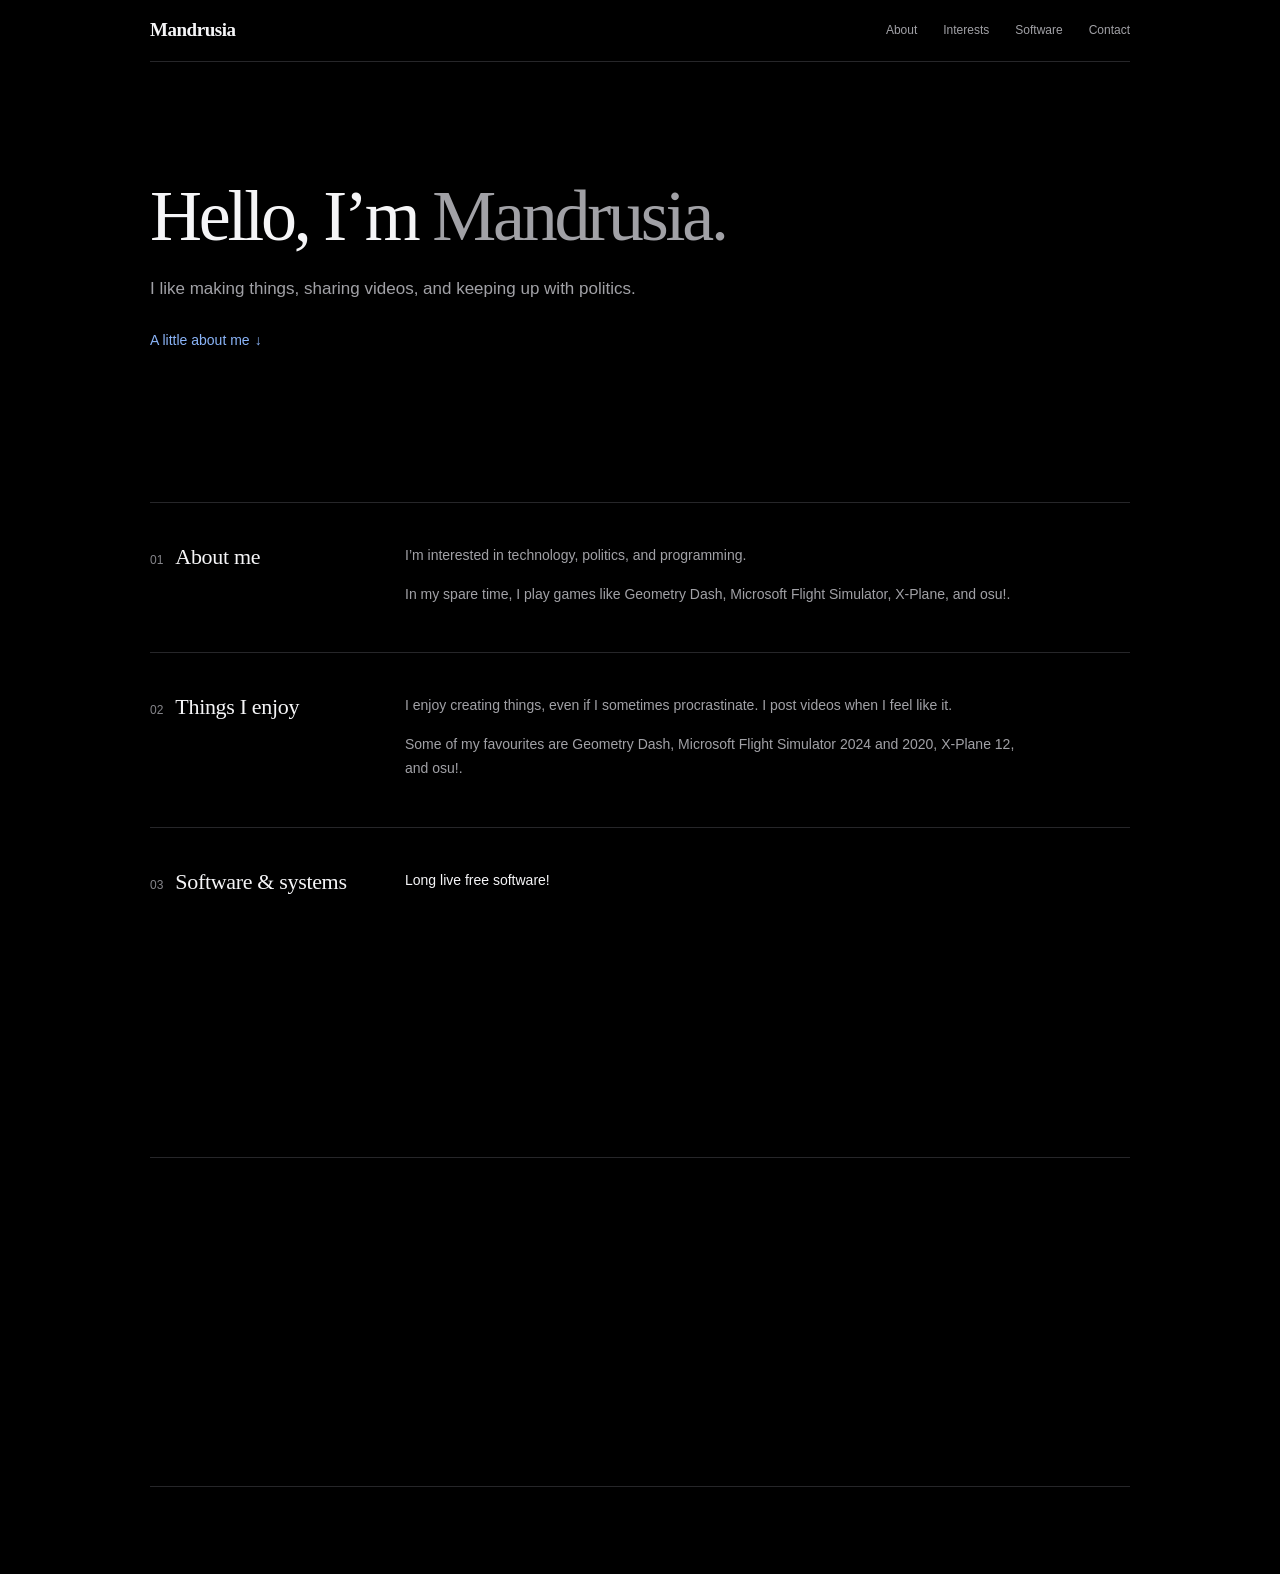
<file: index.html>
<!doctype html>
<html lang="en">
<head>
  <meta charset="utf-8" />
  <meta name="viewport" content="width=device-width, initial-scale=1" />
  <meta name="theme-color" content="#000000" />
  <meta name="description" content="A little about Mandrusia: technology, politics, programming, games, and the things I enjoy." />
  <title>Mandrusia ☆</title>
  <link rel="stylesheet" href="styles.css" />
</head>
<body>
  <div class="page" id="top">
    <a class="skip-link visually-hidden" href="#main-content">Skip to main content</a>
    <header class="site-header">
      <a class="site-name" href="#top">Mandrusia</a>
      <nav aria-label="Primary">
        <a href="#about">About</a>
        <a href="#interests">Interests</a>
        <a href="#software">Software</a>
        <a href="#contact">Contact</a>
      </nav>
    </header>

    <main id="main-content" tabindex="-1">
      <section class="hero" aria-labelledby="greeting">
        <h1 id="greeting">Hello, I’m <span>Mandrusia.</span></h1>
        <p class="lead">I like making things, sharing videos, and keeping up with politics.</p>
        <a class="inline-link" href="#about">A little about me <span aria-hidden="true">↓</span></a>
      </section>

      <section class="content-section" id="about">
        <div class="section-heading"><span class="section-number">01</span><h2>About me</h2></div>
        <div class="section-body">
          <p>I’m interested in technology, politics, and programming.</p>
          <p>In my spare time, I play games like Geometry Dash, Microsoft Flight Simulator, X-Plane, and osu!.</p>
        </div>
      </section>

      <section class="content-section" id="interests">
        <div class="section-heading"><span class="section-number">02</span><h2>Things I enjoy</h2></div>
        <div class="section-body">
          <p>I enjoy creating things, even if I sometimes procrastinate. I post videos when I feel like it.</p>
          <p>Some of my favourites are Geometry Dash, Microsoft Flight Simulator 2024 and 2020, X-Plane 12, and osu!.</p>
        </div>
      </section>

      <section class="content-section" id="software">
        <div class="section-heading"><span class="section-number">03</span><h2>Software &amp; systems</h2></div>
        <div class="section-body software-list">
          <p class="free-software">Long live free software!</p>
          <article>
            <h3>ArtCraft Suite</h3>
            <p>I mainly use PhotoCraft, VectorCraft, and SolidCraft, along with some of the other tools.</p>
          </article>
          <article>
            <h3>Operating systems</h3>
            <ul class="system-list">
              <li>Fedora GNU/Linux Asahi Remix</li>
              <li>Void GNU/Linux (glibc)</li>
              <li>Windows 10 IoT LTSC</li>
            </ul>
          </article>
          <p class="previously-used">Previously used: Adobe Creative Suite (Lightroom, Photoshop, and Illustrator) and Fusion.</p>
        </div>
      </section>

      <section class="content-section contact-section" id="contact">
        <div class="section-heading"><span class="section-number">04</span><h2>Find me online</h2></div>
        <div class="section-body">
          <p>I usually check my email every second day or so, but feel free to say hello.</p>
          <div class="social-links">
            <a href="mailto:zhianchina@gmail.com"><span>Email</span><span>zhianchina@gmail.com</span><span class="external-arrow" aria-hidden="true">↗</span></a>
            <a href="https://www.tiktok.com/@mandrusiatech" target="_blank" rel="noopener noreferrer"><span>TikTok</span><span>@mandrusiatech<span class="visually-hidden"> (opens in a new tab)</span></span><span class="external-arrow" aria-hidden="true">↗</span></a>
            <a href="https://discord.com/users/693631240225685555" target="_blank" rel="noopener noreferrer"><span>Discord</span><span>Message me<span class="visually-hidden"> (opens in a new tab)</span></span><span class="external-arrow" aria-hidden="true">↗</span></a>
            <a href="https://steamcommunity.com/id/mandrusia/" target="_blank" rel="noopener noreferrer"><span>Steam</span><span>Friend me or something<span class="visually-hidden"> (opens in a new tab)</span></span><span class="external-arrow" aria-hidden="true">↗</span></a>
          </div>
        </div>
      </section>
    </main>

    <footer class="site-footer">
      <a class="site-name" href="#top">Mandrusia</a>
      <a class="top-link" href="#top">Back to top <span aria-hidden="true">↑</span></a>
    </footer>
  </div>
  <script>
    (() => {
      const reducedMotionQuery = window.matchMedia("(prefers-reduced-motion: reduce)");
      if (!("IntersectionObserver" in window) || reducedMotionQuery.matches) {
        return;
      }

      document.documentElement.classList.add("js");
      const revealTargets = Array.from(
        document.querySelectorAll(
          ".hero > *, .content-section > .section-heading, .section-body > *, .social-links a, .site-footer > *"
        )
      );
      revealTargets.forEach((target) => target.classList.add("reveal"));

      const revealObserver = new IntersectionObserver(
        (entries) => {
          entries.forEach((entry) => {
            entry.target.classList.toggle("is-visible", entry.isIntersecting);
          });
        },
        { threshold: 0.05 }
      );
      revealTargets.forEach((target) => revealObserver.observe(target));

      const revealHashTarget = () => {
        if (!window.location.hash) return;
        const target = document.getElementById(window.location.hash.slice(1));
        if (!target) return;
        target.querySelectorAll(".reveal").forEach((el) => el.classList.add("is-visible"));
      };
      revealHashTarget();
      window.addEventListener("hashchange", revealHashTarget);

      reducedMotionQuery.addEventListener?.("change", (event) => {
        if (event.matches) {
          revealObserver.disconnect();
          document.documentElement.classList.remove("js");
          revealTargets.forEach((target) => target.classList.remove("reveal", "is-visible"));
        }
      });
    })();
  </script>
</body>
</html>
</file>
<file: styles.css>
:root {
  color-scheme: dark;
  --black: #000;
  --ink: #f5f5f7;
  --secondary: #a1a1a6;
  --quiet: #86868b;
  --rule: #262629;
  --link: #8ab4f8;
  --serif: "Iowan Old Style", "Palatino Linotype", "Book Antiqua", Georgia, serif;
  --sans: -apple-system, BlinkMacSystemFont, "Segoe UI", Helvetica, Arial, sans-serif;
}
* { box-sizing: border-box; }
html { scroll-behavior: smooth; scroll-padding-top: 4rem; }
body { margin: 0; background: var(--black); color: var(--ink); font: 1rem/1.55 var(--sans); -webkit-font-smoothing: antialiased; }
a { color: inherit; text-decoration: none; }
a:focus-visible, main:focus-visible { outline: 2px solid var(--link); outline-offset: 4px; }
main:focus { outline: none; }
::selection { color: #000; background: #d9e7ff; }
.visually-hidden:where(:not(:focus-within, :active)) {
  position: absolute !important;
  clip-path: inset(50%) !important;
  overflow: hidden !important;
  width: 1px !important;
  height: 1px !important;
  margin: -1px !important;
  padding: 0 !important;
  border: 0 !important;
  white-space: nowrap !important;
}
.skip-link:focus-visible {
  position: fixed;
  top: 0.75rem;
  left: 0.75rem;
  z-index: 100;
  padding: 0.5rem 0.875rem;
  border-radius: 0.25rem;
  background: var(--ink);
  color: var(--black);
  font-size: 0.875rem;
  font-weight: 600;
}
.page { width: min(980px, calc(100% - 3.5rem)); margin: 0 auto; }
.site-header { min-height: 62px; padding-block: 0.5rem; display: flex; flex-wrap: wrap; align-items: center; justify-content: space-between; gap: 0.75rem 1.875rem; border-bottom: 1px solid var(--rule); }
.site-name { min-block-size: 24px; display: inline-flex; align-items: center; font: 600 1.1875rem/1.2 var(--serif); letter-spacing: -.025em; }
.site-header nav { display: flex; flex-wrap: wrap; gap: 0.5rem 1.625rem; color: var(--secondary); font-size: 0.75rem; }
.site-header nav a, .top-link { min-block-size: 24px; display: inline-flex; align-items: center; transition: color .18s ease; }
.site-header nav a:hover, .top-link:hover { color: var(--ink); }
.hero { min-height: 440px; padding: 7.25rem 0 5.75rem; max-width: 720px; }
.section-number { color: var(--quiet); font-size: 0.75rem; font-variant-numeric: tabular-nums; }
h1, h2, h3, p { margin-top: 0; }
h1 { margin-bottom: 1.375rem; font: 500 clamp(2.5rem, 1.4rem + 5vw, 4.5rem)/1.06 var(--serif); letter-spacing: -.045em; text-wrap: balance; }
h1 span { color: var(--secondary); }
.lead { max-width: 580px; margin-bottom: 1.5625rem; color: var(--secondary); font-size: 1.0625rem; line-height: 1.55; text-wrap: pretty; }
.inline-link { min-block-size: 24px; display: inline-flex; align-items: center; color: var(--link); font-size: 0.875rem; transition: color .18s ease; }
.inline-link:hover { color: var(--ink); }
.inline-link span { margin-left: 0.3125rem; }
.content-section { display: grid; grid-template-columns: 225px minmax(0, 1fr); gap: 1.875rem; padding: 2.5rem 0 2.875rem; border-top: 1px solid var(--rule); }
.section-heading { display: flex; align-items: baseline; gap: 0.75rem; }
h2 { margin: 0; font: 500 1.375rem/1.3 var(--serif); letter-spacing: -.015em; text-wrap: balance; }
.section-body { max-width: 620px; color: var(--secondary); font-size: 0.875rem; line-height: 1.75; overflow-wrap: break-word; }
.section-body p { margin-bottom: 0.875rem; text-wrap: pretty; }
.section-body p:last-child { margin-bottom: 0; }
.software-list article { display: grid; grid-template-columns: 190px minmax(0, 1fr); gap: 1.125rem; padding: 0.875rem 0; }
.software-list article + article { border-top: 1px solid var(--rule); }
.software-list article h3 { margin: 0; color: var(--ink); font-size: 0.875rem; font-weight: 500; }
.software-list article p { margin: 0; }
.software-list .free-software { margin-bottom: 0.25rem; color: var(--ink); }
.system-list { grid-column: 2; margin: 0; padding-left: 1.125rem; }
.system-list li { padding-left: 0.125rem; }
.section-body .previously-used { margin: 0.875rem 0 0; color: var(--quiet); font-size: 0.75rem; }
.social-links { margin-top: 1.25rem; border-top: 1px solid var(--rule); }
.social-links a { display: grid; grid-template-columns: 120px minmax(0, 1fr) 18px; gap: 0.875rem; align-items: center; padding: 0.6875rem 0; border-bottom: 1px solid var(--rule); color: var(--ink); font-size: 0.8125rem; transition: color .18s ease; }
.social-links a:focus-visible { outline-offset: 2px; }
.social-links a span:nth-child(2) { color: var(--secondary); font-size: 0.75rem; overflow-wrap: anywhere; }
.social-links a .external-arrow { justify-self: end; color: var(--quiet); font-size: 0.8125rem; font-weight: 400; }
.social-links a:hover, .social-links a:hover .external-arrow { color: var(--link); }
.site-footer { min-height: 88px; margin-top: 0.875rem; display: flex; align-items: center; justify-content: space-between; gap: 1.25rem; border-top: 1px solid var(--rule); }
.site-footer .site-name { font-size: 1rem; }
.top-link { margin: 0; gap: 0.25rem; color: var(--quiet); font-size: 0.75rem; }
@media (prefers-reduced-motion: no-preference) {
  .js .reveal { opacity: 0; transform: translateY(16px); transition: opacity 500ms ease, transform 500ms ease; }
  .js .reveal.is-visible, .js .reveal:focus-within { opacity: 1; transform: translateY(0); }
}
@media (max-width: 650px) {
  .page { width: calc(100% - 2.5rem); }
  .site-header { min-height: 58px; gap: 0.5rem 1.25rem; }
  .site-header nav { gap: 0.25rem 0.875rem; font-size: 0.75rem; }
  .hero { min-height: auto; padding: 5.875rem 0 4.625rem; }
  .content-section { grid-template-columns: 1fr; gap: 1.0625rem; padding: 1.875rem 0 2.125rem; }
  .software-list article { grid-template-columns: 1fr; gap: 0.1875rem; }
  .system-list { grid-column: 1; }
  .site-footer { flex-wrap: wrap; min-height: 80px; padding: 1.125rem 0; }
}
@media (max-width: 410px) {
  .site-header nav { gap: 0.25rem 0.625rem; }
  .site-name { font-size: 1.0625rem; }
  .social-links a { grid-template-columns: minmax(72px, auto) minmax(0, 1fr) 14px; gap: 0.5rem; font-size: 0.75rem; }
  .social-links a span:nth-child(2) { font-size: 0.75rem; }
}
@media (prefers-reduced-motion: reduce) {
  html { scroll-behavior: auto; }
  .js .reveal, .js .reveal.is-visible { opacity: 1; transform: none; transition: none; }
}
@media (forced-colors: active) {
  a:focus-visible, main:focus-visible, .skip-link:focus-visible { outline: 2px solid Highlight; }
}
@media print {
  .js .reveal { opacity: 1 !important; transform: none !important; }
}
</file>
